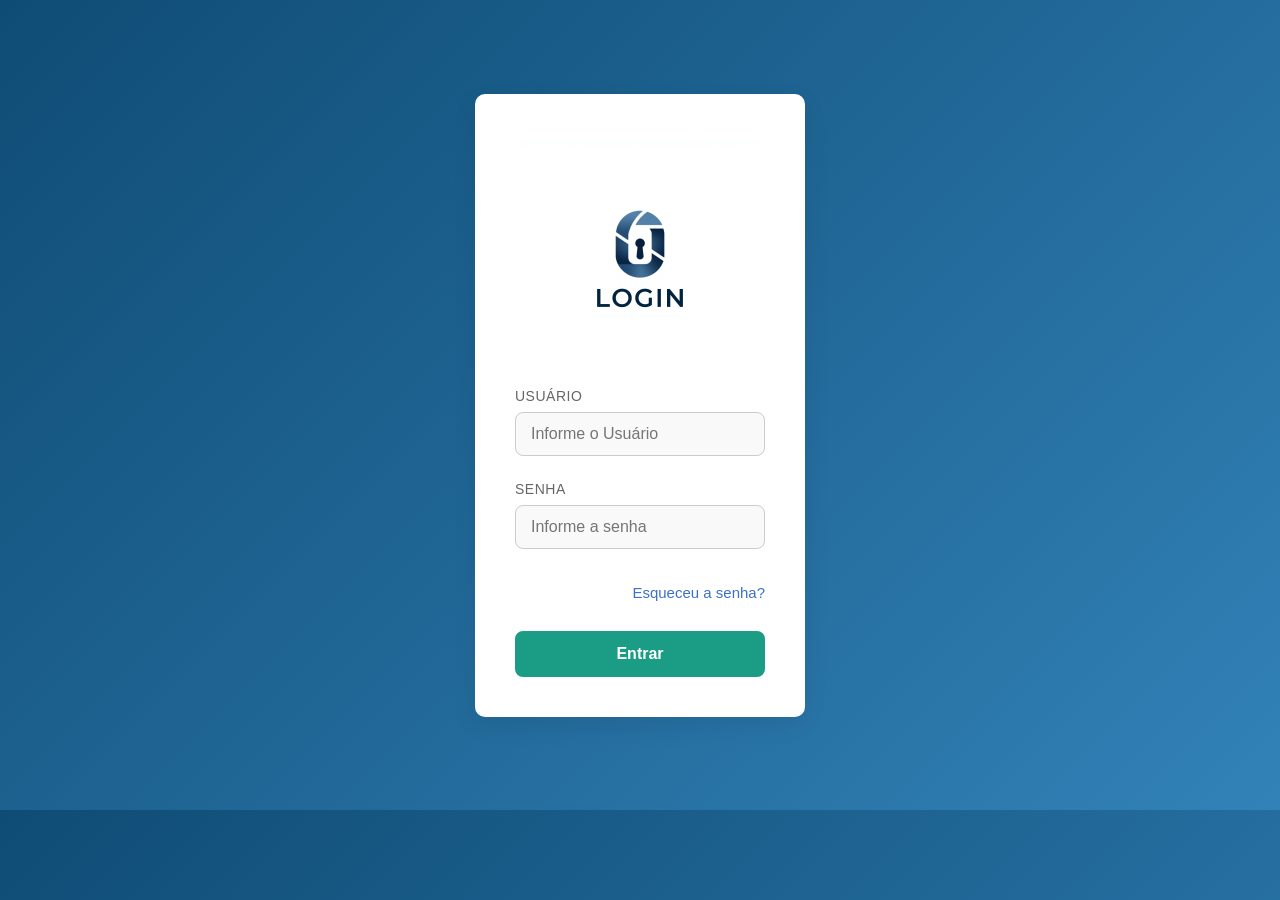
<file: src/main/webapp/index.html>
<!DOCTYPE html>
<html>
    <head>
        <link rel="stylesheet" href="CSS/reset.css"/>
        <link rel="stylesheet" href="CSS/color.css"/>
        <link rel="stylesheet" href="CSS/login.css"/>
        <title>Sistema de estoque</title>
        <meta http-equiv="Content-Type" content="text/html; charset=UTF-8">
    </head>

<body>
    <header>
        <div class="box-title">
        </div>
    </header>
    <main>
    <form action="/SistemaDeEstoque/login" method="post" class="container">
        <div class="logo-container">
            <img src="img/login.png" alt="Sistema de Estoque" onerror="this.style.display='none'">
        </div>

        <div class="User">
            <label>Usuário</label>
            <input type="text" name="users" class="inputUser" placeholder="Informe o Usuário" required />
        </div>

        <div class="Passsword">
            <label>Senha</label>
            <input type="password" name="psw" class="inputPassword" placeholder="Informe a senha" required />
        </div>
        
        <div class="links-auxiliares">    
            <div class="forgot-password">
                <a href="#">Esqueceu a senha?</a>
            </div>
        </div>

        <div class="box-button">
            <button type="submit" class="button">Entrar</button>
        </div>
        
        </form> 
</main>
</file>
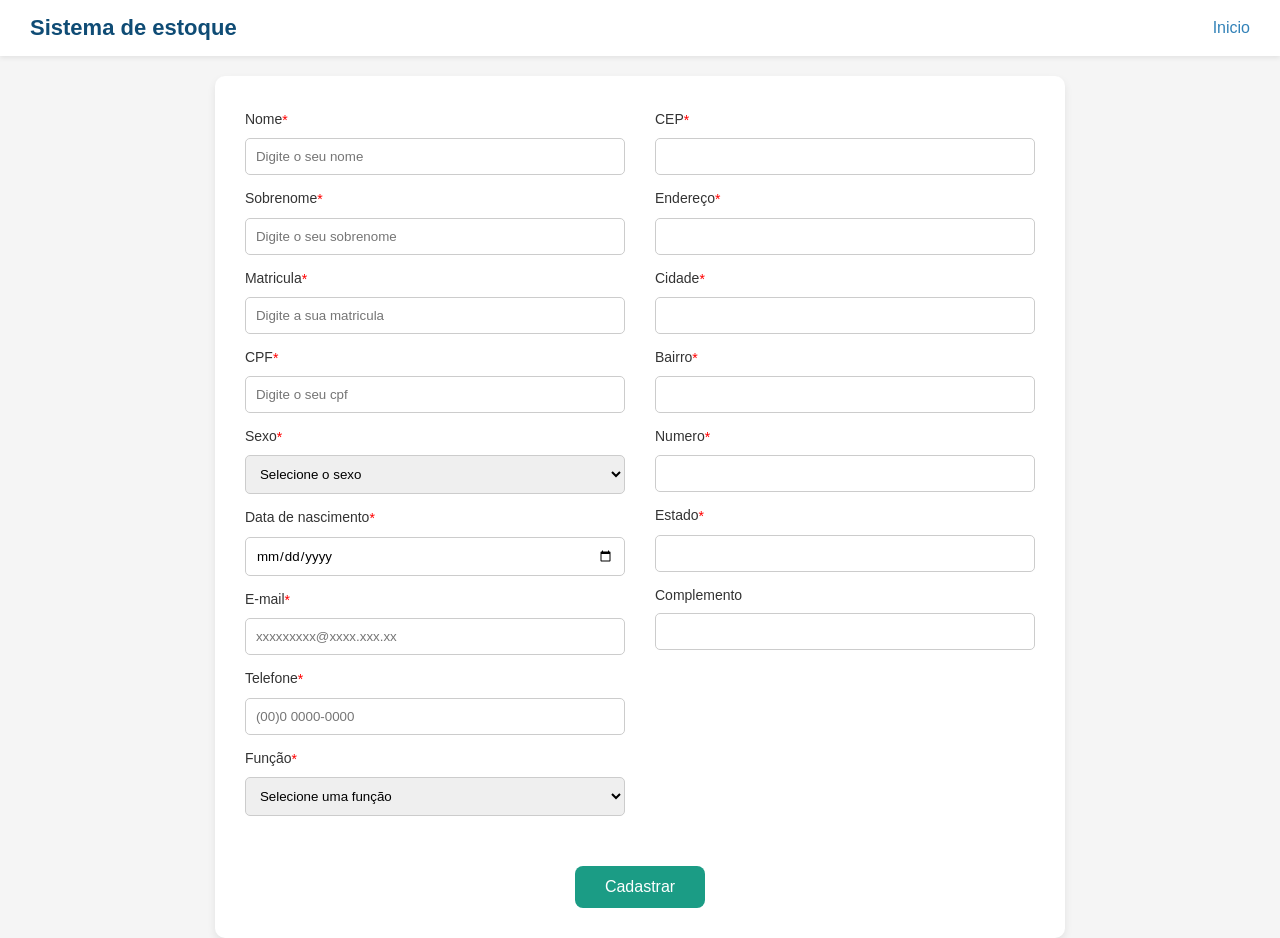
<file: src/main/webapp/PAGES/cadastro.html>
<!DOCTYPE html>
<html>
    <head>
        <link rel="stylesheet" href="../CSS/reset.css"/>
        <link rel="stylesheet" href="../CSS/color.css"/>
        <link rel="stylesheet" href="../CSS/cadastro.css"/>
        <title>Cadastro</title>
        <meta charset="UTF-8">
        <meta name="viewport" content="width=device-width, initial-scale=1.0">
    </head>
    <body>
        <header id="header">
            <h1 id="tituloCadastro"> Sistema de estoque</h1>
            <nav>
                <ul>
                    <li><a href="dashboard.html">Inicio</a></li>
                    <!--<li><a href="#"></a>Gerenciamento</li> -->
                </ul>
            </nav>
        </header> 
        <main id="main">
                <form action="#" method="POST" onsubmit="confirmarCadastro(event)">
            <!-- <form action="/cadastro" method="POST"> -->
                <div class="container">
                    <div class="dadosPessoais">
                        <label for="nameFirst">Nome<span class="Obrigatorio">*</span></label>
                        <input type="text" name="nameFirst" id="nameFirst" placeholder="Digite o seu nome" required/> 
                        <label for="sobrenome">Sobrenome<span class="Obrigatorio">*</span></label>
                        <input type="text" name="sobrenome" id="sobrenome" placeholder="Digite o seu sobrenome" required/> 
                        <label for="matricula">Matricula<span class="Obrigatorio">*</span></label>
                        <input type="text" name="matricula" id="matricula" placeholder="Digite a sua matricula" required/> 
                        <label for="cpf">CPF<span class="Obrigatorio">*</span></label>
                        <input type="text" name="cpf" id="cpf" placeholder="Digite o seu cpf" required/>
                        <label>Sexo<span class="Obrigatorio">*</span></label>
                        <select name="sexo" required>
                            <option value="">Selecione o sexo</option>
                            <option value="1">Masculino</option>
                            <option value="2">Feminino</option>
                        </select> 
                        <label for="dtaNascimento">Data de nascimento<span class="Obrigatorio">*</span></label> 
                        <input type="date" name="dtaNascimento" id="dtaNascimento" required/>
                        <label for="email">E-mail<span class="Obrigatorio">*</span></label>
                        <input type="email" name="email" id="email" placeholder="xxxxxxxxx@xxxx.xxx.xx" required/>
                        <label for="telefone">Telefone<span class="Obrigatorio">*</span></label>
                        <input type="tel" name="telefone" id="telefone" placeholder="(00)0 0000-0000" required/>
                        
                        <label>Função<span class="Obrigatorio">*</span></label>
                        <select name="funcao" required>
                            <option value="">Selecione uma função</option>
                            <option value="gerente">Gerente de Estoque</option>
                            <option value="operador">Operador / Almocharife</option>
                        </select>

                    </div> 
                    <div class="containerEndereco">
                        <label for="cep">CEP<span class="Obrigatorio">*</span></label>
                        <input type="text" name="cep" id="cep" required/> 
                        <label for="endereco">Endereço<span class="Obrigatorio">*</span></label>
                        <input type="text" name="endereco" id="endereco" required/>
                        <label for="cidade">Cidade<span class="Obrigatorio">*</span></label>
                        <input type="text" name="cidade" id="cidade" required/>
                        <label for="bairro">Bairro<span class="Obrigatorio">*</span></label>
                        <input type="text" name="bairro" id="bairro" required/>
                        <label for="numero">Numero<span class="Obrigatorio">*</span></label>
                        <input type="text" name="numero" id="numero" required/>
                        <label for="estado">Estado<span class="Obrigatorio">*</span></label>
                        <input type="text" name="estado" id="estado" required/>
                        <label for="complemento">Complemento</label>
                        <input type="text" name="complemento" id="complemento" />
                    </div>
                    
                    
                    <div class="btn">
                        <button type="submit">Cadastrar</button>
                    </div>
                </div>
            </form>
        </main>
        <script src="../JS/Formatacao_cadastro.js"></script>
    </body>
</html>
</file>
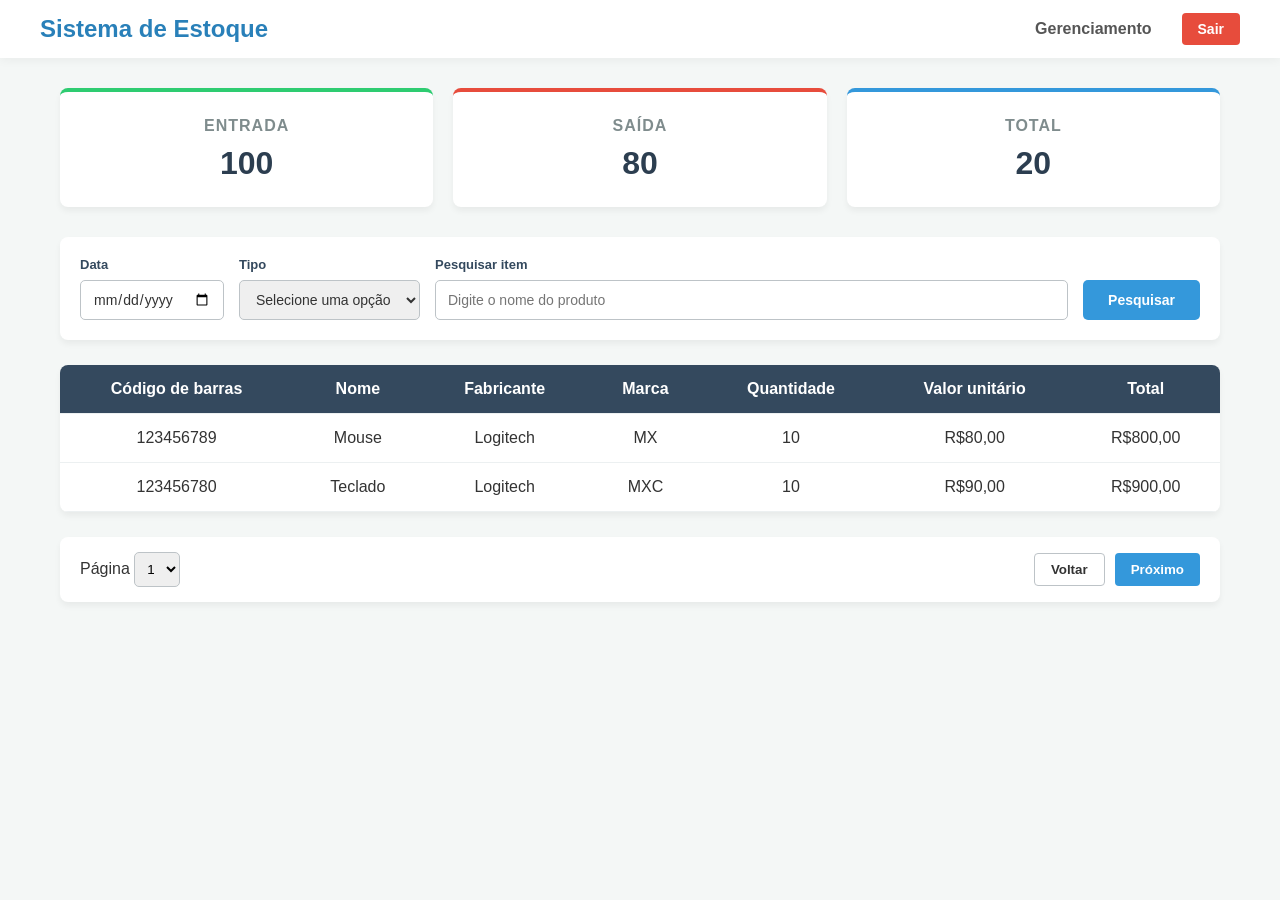
<file: src/main/webapp/PAGES/dashboard.html>
<!DOCTYPE html>
<html lang="pt-BR">
    <head>
        <meta charset="UTF-8">
        <meta name="viewport" content="width=device-width, initial-scale=1.0">
        <title>Dashboard - Sistema de Estoque</title>
        <link rel="stylesheet" href="../CSS/reset.css"/>
        <link rel="stylesheet" href="../CSS/color.css"/>
        <link rel="stylesheet" href="../CSS/dashboard.css"/>
    </head>
    <body>
        <header id="header">
            <div class="logo">
                <h1 id="tituloDashboard">Sistema de Estoque</h1>
            </div>
            <nav class="menu-navegacao">
                <ul>
                   <!-- <li><a href="#" class="ativo">Início</a></li> -->
                    <li><a href="#" onclick="verificarAcessoAdm(event)">Gerenciamento</a></li>
                    <li><a href="../index.html" class="btn-sair">Sair</a></li>
                </ul>
            </nav>
        </header>

        <main class="container">
            <section id="resumoEstoque" class="cards-container">
                <div class="card-resumo card-entrada">
                    <h2 class="titulo-card">Entrada</h2>
                    <p class="valor-card">100</p>
                </div>
                <div class="card-resumo card-saida">
                    <h2 class="titulo-card">Saída</h2>
                    <p class="valor-card">80</p>
                </div>
                <div class="card-resumo card-total">
                    <h2 class="titulo-card">Total</h2>
                    <p class="valor-card">20</p>
                </div>
            </section>

            <section id="filtro" class="filtro-container">
                <div class="grupo-filtro">
                    <label for="filtroData">Data</label>
                    <input type="date" id="filtroData" class="input-filtro">
                </div>
                <div class="grupo-filtro">
                    <label for="tipoMovimentacao">Tipo</label>
                    <select id="tipoMovimentacao" class="select-filtro">
                        <option value="">Selecione uma opção</option>
                        <option value="entrada">Entrada</option>
                        <option value="saida">Saída</option>
                    </select>
                </div>
                <div class="grupo-filtro pesquisa-nome">
                    <label for="pesquisarNome">Pesquisar item</label>
                    <input type="text" id="pesquisarNome" class="input-filtro" placeholder="Digite o nome do produto">
                </div>
                <div class="grupo-filtro botao-pesquisa">
                    <button id="btnPesquisar" class="btn-pesquisa">Pesquisar</button>
                </div>
            </section>

            <section id="tabelaEstoqueContainer" class="tabela-container">
                <table id="tabelaEstoque">
                    <thead>
                        <tr>
                            <th>Código de barras</th>
                            <th>Nome</th>
                            <th>Fabricante</th>
                            <th>Marca</th>
                            <th>Quantidade</th>
                            <th>Valor unitário</th>
                            <th>Total</th>
                        </tr>
                    </thead>
                    <tbody id="corpoTabela">
                        <tr class="linha-item">
                            <td>123456789</td>
                            <td>Mouse</td>
                            <td>Logitech</td>
                            <td>MX</td>
                            <td>10</td>
                            <td>R$80,00</td>
                            <td>R$800,00</td>
                        </tr>
                        <tr class="linha-item">
                            <td>123456780</td>
                            <td>Teclado</td>
                            <td>Logitech</td>
                            <td>MXC</td>
                            <td>10</td>
                            <td>R$90,00</td>
                            <td>R$900,00</td>
                        </tr>
                    </tbody>
                </table>
            </section>

            <section id="paginacao" class="paginacao-container">
                <div class="controle-paginacao">
                    <label for="pagina">Página</label>
                    <select id="pagina" class="select-paginacao">
                        <option value="1">1</option>
                        <option value="2">2</option>
                    </select>
                </div>
                <div class="conteiner-btn">
                    <button id="btnVoltar" class="btn-acao">Voltar</button>
                    <button id="btnProximo" class="btn-acao btn-destaque">Próximo</button>
                </div>
            </section>
        </main>
        <script src="../JS/VerificarAcessoAdm_dashboard.js"></script>
    </body>
</html>
</file>
<file: src/main/webapp/CSS/color.css>
:root {
    /* Cores principais */
    --primary-dark: #0f4c75;
    --primary-medium: #3282b8;
    --primary-light: #bbe1fa;

    /* Cor de ação (botões / confirmação) */
    --success: #1b9c85;
    --success-hover: #157a6e;

    /* Neutros */
    --white: #ffffff;
    --gray-light: #f5f5f5;
    --gray-medium: #cccccc;
    --gray-dark: #333333;

    /* Sombra */
    --shadow-default: rgba(0, 0, 0, 0.08);
    --shadow-strong: rgba(0, 0, 0, 0.15);
    
    /* cinza para o input */
    
    --input-bg: #f9f9f9;
}
</file>
<file: src/main/webapp/CSS/login.css>
body {
    height: 90vh;
    margin: 0;
    background: linear-gradient(135deg, var(--primary-dark), var(--primary-medium));
    display: flex;
    justify-content: center;
    align-items: center;
}

/*Container principal*/
.container {
    background-color: var(--white);
    padding: 40px;
    box-shadow: 0px 8px 25px var(--shadow-default);
    border-radius: 10px;
    width: 100%;
    max-width: 400px;
}

label {
    display: block;
    margin-bottom: 8px;
    font-size: 14px;
    text-transform: uppercase;
    letter-spacing: 0.5px;
    color: #666;
}

input {
    width: 100%;
    padding: 12px 15px;
    margin-bottom: 25px;
    border-radius: 8px;
    border: 1.5px solid var(--gray-medium);
    background-color: var(--input-bg);
    font-size: 16px;
    transition: all 0.3s ease;
}

input:focus {
    border-color: var(--primary-medium);
    background-color: var(--white);
    outline: none;
    box-shadow: 0 0 0 4px rgba(50, 130, 184, 0.1); 
}

button {
    width: 100%;
    padding: 14px;
    margin-top: 10px;
    background-color: var(--success);
    border: none;
    border-radius: 8px;
    color: var(--white);
    font-size: 16px;
    font-weight: 600;
    cursor: pointer;
    transition: transform 0.2s, background 0.3s;
}

button:hover {
    background-color: var(--success-hover);
    transform: translateY(-1px);
    box-shadow: 0 5px 15px var(--shadow-strong);
}

button:active {
    transform: translateY(0);
}


/* Centraliza e ajusta o logo */
.logo-container {
    text-align: center;
    margin-bottom: 0px;
}

.logo-container img {
    max-width: 250px;
}

/* link de recuperação de senha */
.links-auxiliares {
    display: flex !important;
    justify-content: right;
    align-items: center;
    width: 100%;
    margin-top: 10px;
    margin-bottom: 20px;
}


.forgot-password {
    display: flex;
    align-items: center;
}


.forgot-password a {
    color: #3b71ca;
    text-decoration: none;
    font-size: 15px;
    font-weight: 500;
    white-space: nowrap;
}

.forgot-password a:hover {
    text-decoration: underline;
}
</file>
<file: src/main/webapp/CSS/cadastro.css>
body{
    background-color: var(--gray-light);
    color: var(--gray-dark);
} 

#header {
    display:flex; 
    justify-content: space-between; 
    align-items: center; 
    background-color: var(--white);
    padding: 15px 30px;
    box-shadow: 0 2px 5px var(--shadow-default);
    margin-bottom: 20px;
}

#tituloCadastro {
    font-size: 22px;
    color: var( --primary-dark)
}

nav ul {
    display: flex;
    list-style: none;
    gap: 20px;
}

nav a{
    text-decoration: none;
    color: var(--primary-medium);
    font-weigth: bold;
}
nav a:hover {
    color: var(--primary-dark) 
}

#main{
    display: flex ;
    justify-content: center ;
} 

.container {
    background-color: var(--white);
    padding: 30px;
    border-radius: 10px;
    box-shadow: 0 4px 8px var(--shadow-default);
    width: 100%;
    max-width: 1100px;
    display: flex ;
    gap: 30px;
    flex-wrap: wrap ;
} 

.dadosPessoais,
.containerEndereco {
    flex: 1; 
    min-width: 300px;
    display: flex;
    flex-direction: column;
    gap: 10px;
}

label{
    font-size: 14px;
    margin-top: 5px;
} 

input,
select{
    padding: 10px;
    border-radius: 5px;
    border: 1px solid var(--gray-medium);
    outline: none;
    transition: 0.2s;
}

input:focus,
select:focus {
    border-color: var(--primary-medium);
} 

.dadosPessoais p {
    margin-top: 10px;
    font-weight: bold;
} 

.btn{
    width: 100%;
    display: flex;
    justify-content: center;
    margin-top: 20px; 
} 

.btn button {
    padding: 12px 30px;
    background-color: var(--success); 
    color: var(--white); 
    border: none;
    border-radius: 8px;
    font-size: 16px;
    cursor: pointer;
    transition: 0.2s;
}

.btn button:hover {
    background-color: var(--success-hover);
}

.Obrigatorio{
    color: #ff0000;
    vertical-align: middle;
}
</file>
<file: src/main/webapp/CSS/dashboard.css>
body {
    font-family: 'Segoe UI', Tahoma, Geneva, Verdana, sans-serif;
    background-color: #f4f7f6;
    color: #333;
    margin: 0;
    padding: 0;
}


#header {
    background-color: #ffffff;
    padding: 15px 40px;
    box-shadow: 0 2px 10px rgba(0, 0, 0, 0.05);
    display: flex;
    justify-content: space-between;
    align-items: center;
}

#tituloDashboard {
    color: #2980b9;
    font-size: 24px;
    margin: 0;
}

.menu-navegacao ul {
    list-style: none;
    display: flex;
    flex-direction: row;
    gap: 30px;
    margin: 0;
    padding: 0;
    align-items: center;
}

.menu-navegacao a {
    text-decoration: none;
    color: #555;
    font-weight: 600;
    transition: color 0.3s;
}

.menu-navegacao a:hover, .menu-navegacao a.ativo {
    color: #2980b9;
}

.btn-sair {
    background-color: #e74c3c;
    color: white !important;
    padding: 8px 16px;
    border-radius: 4px;
    font-size: 14px;
}

.btn-sair:hover {
    background-color: #c0392b;
}

.container {
    max-width: 1200px;
    margin: 30px auto;
    padding: 0 20px;
}


.cards-container {
    display: flex;
    gap: 20px;
    margin-bottom: 30px;
}

.card-resumo {
    background: #ffffff;
    flex: 1;
    padding: 25px 20px;
    border-radius: 8px;
    box-shadow: 0 4px 6px rgba(0, 0, 0, 0.05);
    text-align: center;
}

.card-entrada { border-top: 4px solid #2ecc71; }
.card-saida { border-top: 4px solid #e74c3c; }
.card-total { border-top: 4px solid #3498db; }

.titulo-card {
    margin: 0 0 10px 0;
    font-size: 16px;
    color: #7f8c8d;
    text-transform: uppercase;
    letter-spacing: 1px;
}

.valor-card {
    margin: 0;
    font-size: 32px;
    font-weight: bold;
    color: #2c3e50;
}

/* FILTROS */
.filtro-container {
    background: #ffffff;
    padding: 20px;
    border-radius: 8px;
    box-shadow: 0 4px 6px rgba(0, 0, 0, 0.05);
    margin-bottom: 25px;
    display: flex;
    gap: 15px;
    align-items: flex-end;
    flex-wrap: wrap;
}

.grupo-filtro {
    display: flex;
    flex-direction: column;
    gap: 8px;
}

.pesquisa-nome {
    flex-grow: 1;
}

.grupo-filtro label {
    font-size: 13px;
    color: #34495e;
    font-weight: bold;
}

.input-filtro, .select-filtro {
    padding: 10px 12px;
    border: 1px solid #bdc3c7;
    border-radius: 5px;
    font-size: 14px;
    outline: none;
    color: #333;
    box-sizing: border-box;
    height: 40px;
}

.input-filtro:focus, .select-filtro:focus {
    border-color: #3498db;
}

.btn-pesquisa {
    padding: 0 25px;
    height: 40px;
    background-color: #3498db;
    color: white;
    border: none;
    border-radius: 5px;
    font-size: 14px;
    font-weight: bold;
    cursor: pointer;
    transition: background 0.3s;
    box-sizing: border-box;
}

.btn-pesquisa:hover {
    background-color: #2980b9;
}

/* TABELA */
.tabela-container {
    background: #ffffff;
    border-radius: 8px;
    box-shadow: 0 4px 6px rgba(0, 0, 0, 0.05);
    overflow: hidden;
    margin-bottom: 25px;
}

#tabelaEstoque {
    width: 100%;
    border-collapse: collapse;
    text-align: center;
}

#tabelaEstoque thead {
    background-color: #34495e;
    color: white;
}

#tabelaEstoque th, #tabelaEstoque td {
    padding: 15px 20px;
    border-bottom: 1px solid #ecf0f1;
}

#tabelaEstoque tbody tr:hover {
    background-color: #f9fbfd;
}


.paginacao-container {
    display: flex;
    justify-content: space-between;
    align-items: center;
    background: #ffffff;
    padding: 15px 20px;
    border-radius: 8px;
    box-shadow: 0 4px 6px rgba(0, 0, 0, 0.05);
}

.select-paginacao {
    padding: 8px;
    border: 1px solid #bdc3c7;
    border-radius: 5px;
}

.conteiner-btn {
    display: flex;
    gap: 10px;
}

.btn-acao {
    padding: 8px 16px;
    background-color: #ffffff;
    color: #333;
    border: 1px solid #bdc3c7;
    border-radius: 4px;
    cursor: pointer;
    font-weight: bold;
    transition: all 0.3s;
}

.btn-acao:hover {
    background-color: #ecf0f1;
}

.btn-destaque {
    background-color: #3498db;
    color: white;
    border: none;
}

.btn-destaque:hover {
    background-color: #2980b9;
}

@media (max-width: 768px) {
    
    #header {
        flex-direction: column;
        gap: 15px;
        padding: 15px;
        text-align: center;
    }

    .menu-navegacao ul {
        flex-wrap: wrap;
        justify-content: center;
        gap: 15px;
    }

    .cards-container {
        flex-direction: column;
    }

    .filtro-container {
        flex-direction: column;
        align-items: stretch;
    }

    .grupo-filtro, .pesquisa-nome {
        width: 100%;
    }

    .btn-pesquisa {
        width: 100%; /* Botão grandão, fácil de clicar no celular */
        margin-top: 10px;
    }

    .tabela-container {
        width: 100%;
        overflow-x: auto;
        -webkit-overflow-scrolling: touch;
    }
}
</file>
